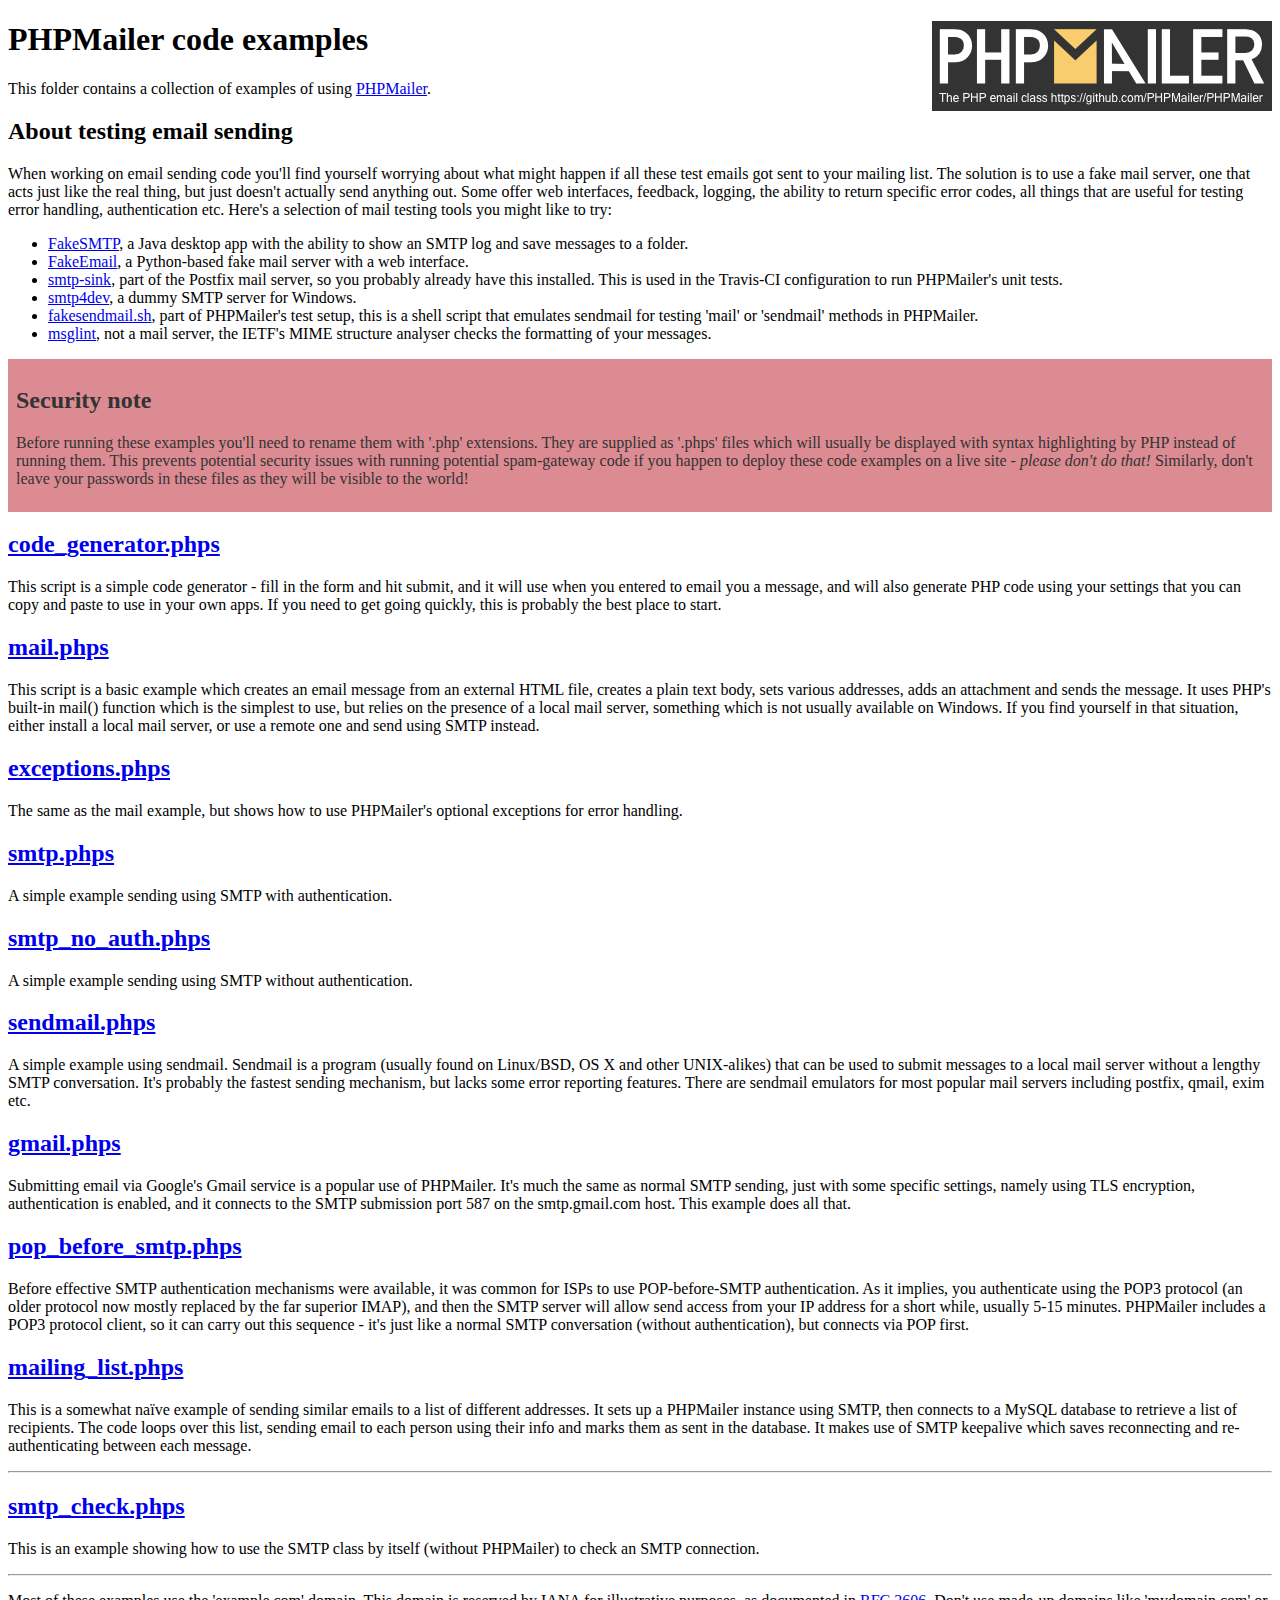
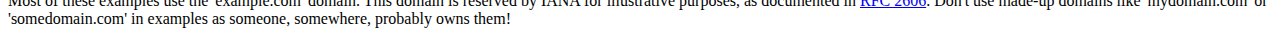
<file: mailer/PHPMailer-5.2-stable/examples/index.html>
<!DOCTYPE html>
<html>
<head>
	<meta charset="UTF-8">
	<title>PHPMailer Examples</title>
</head>
<body>
<h1>PHPMailer code examples<a href="https://github.com/PHPMailer/PHPMailer"><img src="images/phpmailer.png" style="float:right; border:0;" alt="PHPMailer logo"></a></h1>
<p>This folder contains a collection of examples of using <a href="https://github.com/PHPMailer/PHPMailer">PHPMailer</a>.</p>
<h2>About testing email sending</h2>
<p>When working on email sending code you'll find yourself worrying about what might happen if all these test emails got sent to your mailing list. The solution is to use a fake mail server, one that acts just like the real thing, but just doesn't actually send anything out. Some offer web interfaces, feedback, logging, the ability to return specific error codes, all things that are useful for testing error handling, authentication etc. Here's a selection of mail testing tools you might like to try:</p>
<ul>
  <li><a href="https://github.com/Nilhcem/FakeSMTP">FakeSMTP</a>, a Java desktop app with the ability to show an SMTP log and save messages to a folder. </li>
  <li><a href="https://github.com/isotoma/FakeEmail">FakeEmail</a>, a Python-based fake mail server with a web interface.</li>
  <li><a href="http://www.postfix.org/smtp-sink.1.html">smtp-sink</a>, part of the Postfix mail server, so you probably already have this installed. This is used in the Travis-CI configuration to run PHPMailer's unit tests.</li>
  <li><a href="http://smtp4dev.codeplex.com">smtp4dev</a>, a dummy SMTP server for Windows.</li>
  <li><a href="https://github.com/PHPMailer/PHPMailer/blob/master/test/fakesendmail.sh">fakesendmail.sh</a>, part of PHPMailer's test setup, this is a shell script that emulates sendmail for testing 'mail' or 'sendmail' methods in PHPMailer.</li>
  <li><a href="http://tools.ietf.org/tools/msglint/">msglint</a>, not a mail server, the IETF's MIME structure analyser checks the formatting of your messages.</li>
</ul>
<div style="padding: 8px; color: #333333; background-color: #dc8b92">
<h2>Security note</h2>
<p>Before running these examples you'll need to rename them with '.php' extensions. They are supplied as '.phps' files which will usually be displayed with syntax highlighting by PHP instead of running them. This prevents potential security issues with running potential spam-gateway code if you happen to deploy these code examples on a live site - <em>please don't do that!</em> Similarly, don't leave your passwords in these files as they will be visible to the world!</p>
</div>
<h2><a href="code_generator.phps">code_generator.phps</a></h2>
<p>This script is a simple code generator - fill in the form and hit submit, and it will use when you entered to email you a message, and will also generate PHP code using your settings that you can copy and paste to use in your own apps. If you need to get going quickly, this is probably the best place to start.</p>
<h2><a href="mail.phps">mail.phps</a></h2>
<p>This script is a basic example which creates an email message from an external HTML file, creates a plain text body, sets various addresses, adds an attachment and sends the message. It uses PHP's built-in mail() function which is the simplest to use, but relies on the presence of a local mail server, something which is not usually available on Windows. If you find yourself in that situation, either install a local mail server, or use a remote one and send using SMTP instead.</p>
<h2><a href="exceptions.phps">exceptions.phps</a></h2>
<p>The same as the mail example, but shows how to use PHPMailer's optional exceptions for error handling.</p>
<h2><a href="smtp.phps">smtp.phps</a></h2>
<p>A simple example sending using SMTP with authentication.</p>
<h2><a href="smtp_no_auth.phps">smtp_no_auth.phps</a></h2>
<p>A simple example sending using SMTP without authentication.</p>
<h2><a href="sendmail.phps">sendmail.phps</a></h2>
<p>A simple example using sendmail. Sendmail is a program (usually found on Linux/BSD, OS X and other UNIX-alikes) that can be used to submit messages to a local mail server without a lengthy SMTP conversation. It's probably the fastest sending mechanism, but lacks some error reporting features. There are sendmail emulators for most popular mail servers including postfix, qmail, exim etc.</p>
<h2><a href="gmail.phps">gmail.phps</a></h2>
<p>Submitting email via Google's Gmail service is a popular use of PHPMailer. It's much the same as normal SMTP sending, just with some specific settings, namely using TLS encryption, authentication is enabled, and it connects to the SMTP submission port 587 on the smtp.gmail.com host. This example does all that.</p>
<h2><a href="pop_before_smtp.phps">pop_before_smtp.phps</a></h2>
<p>Before effective SMTP authentication mechanisms were available, it was common for ISPs to use POP-before-SMTP authentication. As it implies, you authenticate using the POP3 protocol (an older protocol now mostly replaced by the far superior IMAP), and then the SMTP server will allow send access from your IP address for a short while, usually 5-15 minutes. PHPMailer includes a POP3 protocol client, so it can carry out this sequence - it's just like a normal SMTP conversation (without authentication), but connects via POP first.</p>
<h2><a href="mailing_list.phps">mailing_list.phps</a></h2>
<p>This is a somewhat naïve example of sending similar emails to a list of different addresses. It sets up a PHPMailer instance using SMTP, then connects to a MySQL database to retrieve a list of recipients. The code loops over this list, sending email to each person using their info and marks them as sent in the database. It makes use of SMTP keepalive which saves reconnecting and re-authenticating between each message.</p>
<hr>
<h2><a href="smtp_check.phps">smtp_check.phps</a></h2>
<p>This is an example showing how to use the SMTP class by itself (without PHPMailer) to check an SMTP connection.</p>
<hr>
<p>Most of these examples use the 'example.com' domain. This domain is reserved by IANA for illustrative purposes, as documented in <a href="http://tools.ietf.org/html/rfc2606">RFC 2606</a>. Don't use made-up domains like 'mydomain.com' or 'somedomain.com' in examples as someone, somewhere, probably owns them!</p>
</body>
</html>
</file>
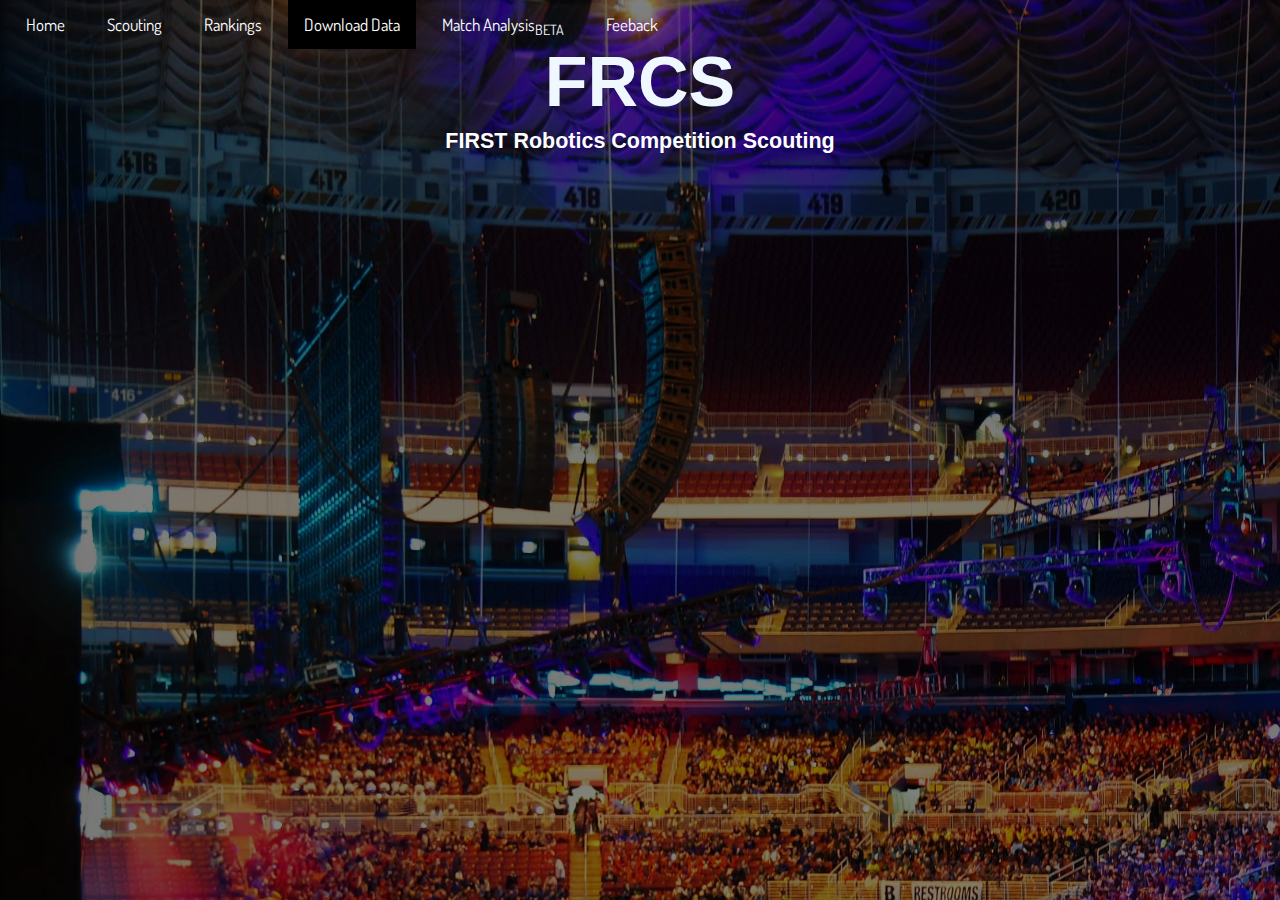
<file: data.html>
<!DOCTYPE html>
<html lang="en">
<head>
    <meta charset="UTF-8">
    <meta name="viewport" content="width=device-width, initial-scale=1.0">
    <meta http-equiv="X-UA-Compatible" content="ie=edge">

    <title>FRCS: The New Way To Scout</title>
</head>
<body>

    <style>
        body {
          margin: 0;
        }
      
        .topnav {
          overflow: hidden;
          
        }
        
        .topnav a {
          margin-left: 10px;
          float: left;
          color: white;
          text-align: center;
          padding: 14px 16px;
          text-decoration: none;
          font-size: 17px;
        }
        
        .topnav a:hover {
          background-color: #ddd;
          color: black;
        }
        
        .topnav a.active {
          background-color: black;
          color: white;
        }
        </style>
        </head>
        <body>
        
        <div class="topnav">
          <a href="index.html">Home</a>
          <a href="scouting.html">Scouting</a>
          <a href="rankings.html">Rankings</a>
          <a class="active">Download Data</a>
          <a href="matchanalysis.html">Match Analysis<sub>BETA</sub></a>
          <a href="Feedback.html">Feeback</a>
        </div>
        
        <div style="padding-left:16px">

        </div>

    </script>

    <style>
        body{
            background-image: url("bg.jpg");
            background-size: 2600px;

        }

        #title{
            color: aliceblue;
            font-family: sans-serif;
            font-size: 70px;
            margin-top: -10px;
            position: relative;

        }

        #sub{
            color: white;
            position: relative;
            margin-top: -40px;
            font-size: 21.5px;
            font-family: sans-serif;
        }
    </style>

    <h1 id="title"><center>FRCS</center></h1>
    <h1 id="sub"><center>FIRST Robotics Competition Scouting</center></h1>
    <link href="https://fonts.googleapis.com/css?family=Dosis:700" rel="stylesheet">
  </br>

</a></center>
<style>
    body {
  
  height: 93vh;
  justify-content: center;
  align-items: center;
  color: #eee;
  font-family: "Dosis", sans-serif;
}




</style>

</body>
</html>
</file>
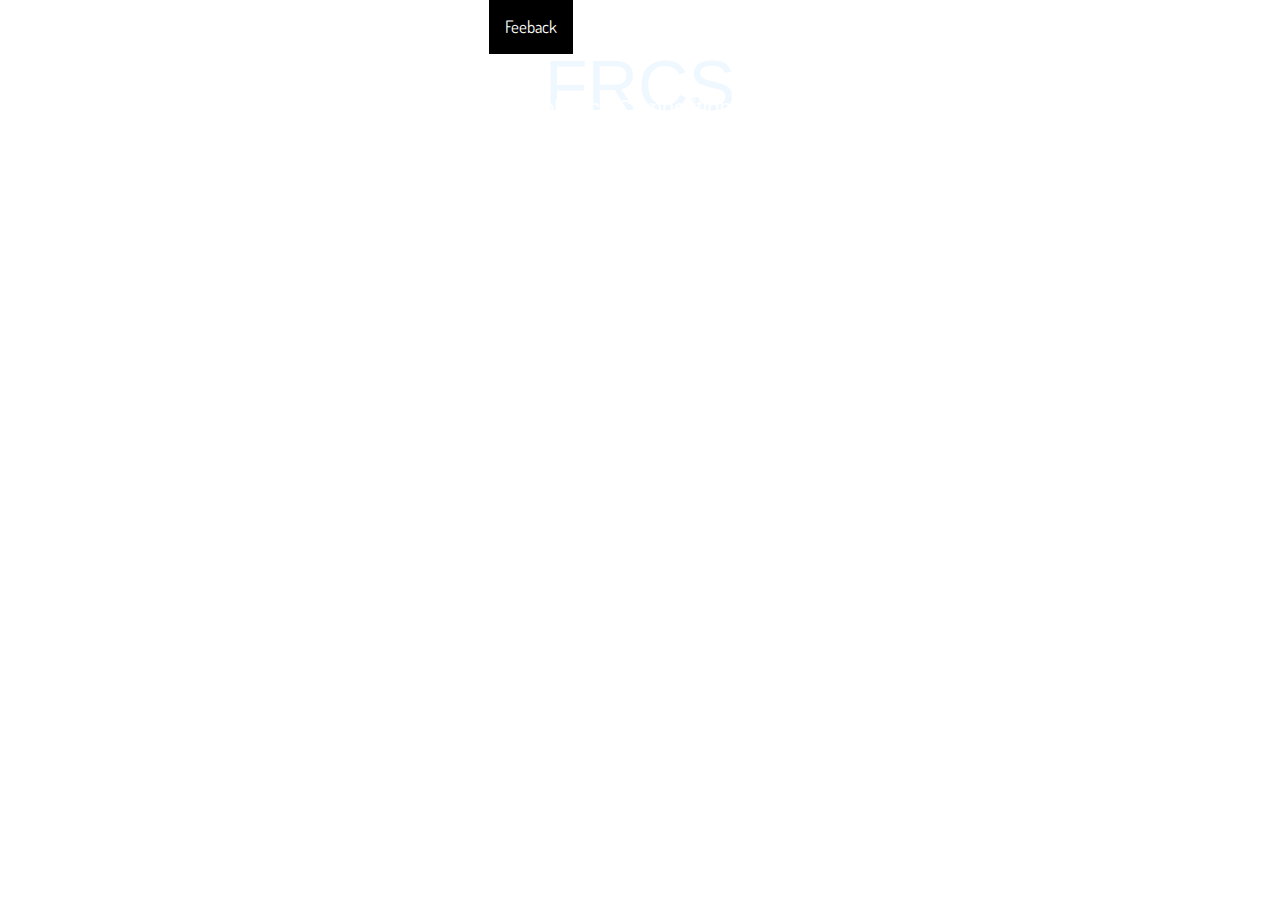
<file: Feedback.3.html>
<!DOCTYPE html>
<html lang="en">
<head>
    <meta charset="UTF-8">
    <meta name="viewport" content="width=device-width, initial-scale=1.0">
    <meta http-equiv="X-UA-Compatible" content="ie=edge">
    <link rel="stylesheet" href="https://cdn.materialdesignicons.com/3.3.92/css/materialdesignicons.min.css">
    <link rel="stylesheet" href="assets/css/bootstrap.min.css"> 
    <link rel="stylesheet" href="assets/css/galaxy-style.css">
    <link href="https://stackpath.bootstrapcdn.com/font-awesome/4.7.0/css/font-awesome.min.css" rel="stylesheet" integrity="sha384-wvfXpqpZZVQGK6TAh5PVlGOfQNHSoD2xbE+QkPxCAFlNEevoEH3Sl0sibVcOQVnN" crossorigin="anonymous">
    <title>FRCS</title>
</head>
<body>

    <style>
        body {
          margin: 0;
        }
      
        .topnav {
          overflow: hidden;
          
        }
        
        .topnav a {
          margin-left: 10px;
          float: left;
          color: white;
          text-align: center;
          padding: 14px 16px;
          text-decoration: none;
          font-size: 17px;
        }
        
        .topnav a:hover {
          background-color: #ddd;
          color: black;
        }
        
        .topnav a.active {
          background-color: black;
          color: white;
        }
        </style>
        </head>
        <body>
        
        <div class="topnav">
          <a href="index.html">Home</a>
          <a href="rankings.html">Rankings</a>
          <a href="data.html">Download Data</a>
          <a href="matchanalysis.html">Match Analysis<sub>BETA</sub></a>
          <a class="active href="#about">Feeback</a>
        </div>
        
        <div style="padding-left:16px">

        </div>

    </script>

    <style>
        body{
            background-image: url("bg.jpg");
            background-size: 2600px;

        }

        #title{
            color: aliceblue;
            font-family: sans-serif;
            font-size: 70px;
            margin-top: -10px;
            position: relative;

        }

        #sub{
            color: white;
            position: relative;
            margin-top: -40px;
            font-size: 21.5px;
            font-family: sans-serif;
        }
    </style>

    <h1 id="title"><center>FRCS</center></h1>
    <h1 id="sub"><center>FIRST Robotics Competition Scouting</center></h1>
    <link href="https://fonts.googleapis.com/css?family=Dosis:700" rel="stylesheet">
  </br>

</a></center>
<style>
    body {
  
  height: 93vh;
  justify-content: center;
  align-items: center;
  color: #eee;
  font-family: "Dosis", sans-serif;
}




</style>

</body>
</html>
</file>
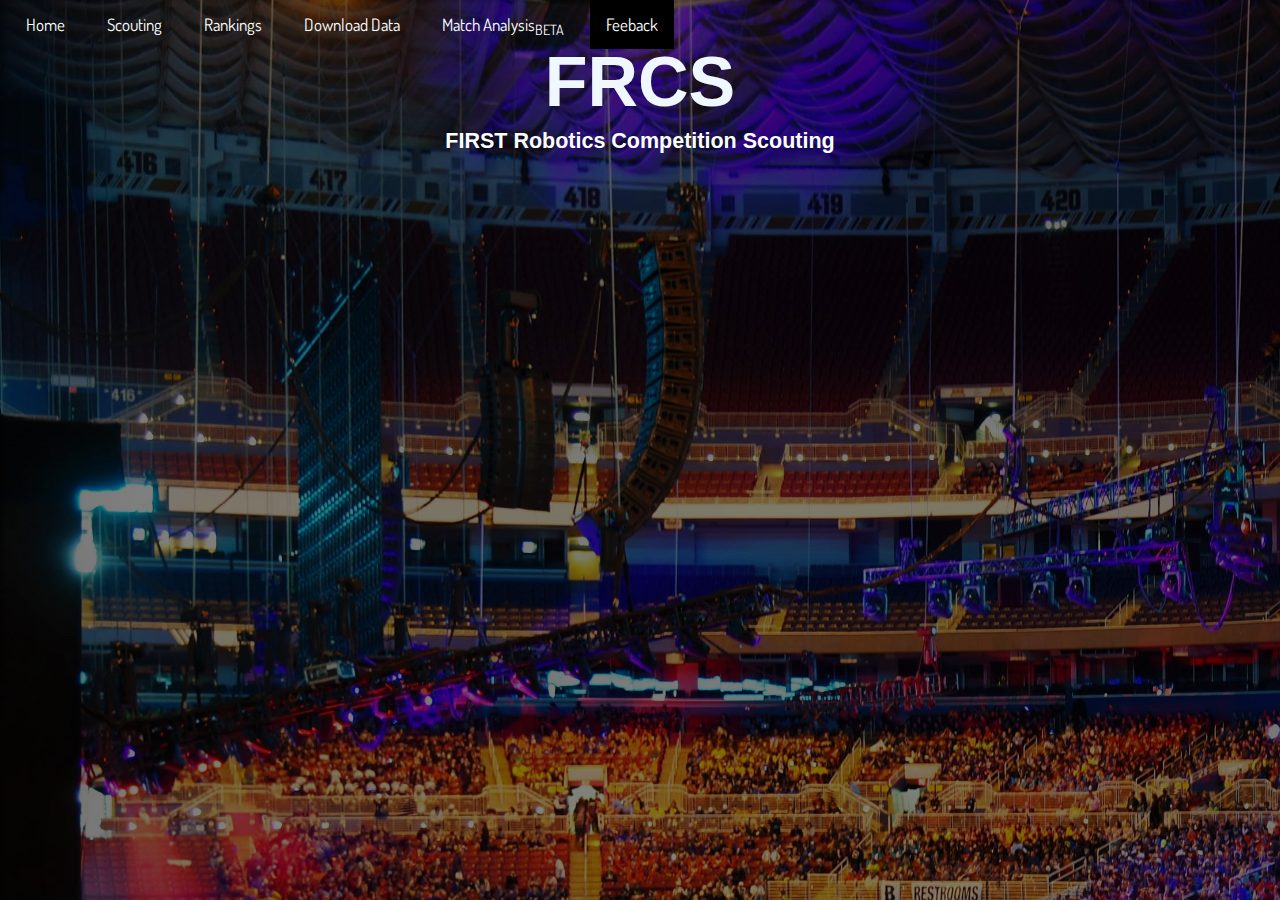
<file: Feedback.html>
<!DOCTYPE html>
<html lang="en">
<head>
    <meta charset="UTF-8">
    <meta name="viewport" content="width=device-width, initial-scale=1.0">
    <meta http-equiv="X-UA-Compatible" content="ie=edge">

    <title>FRCS: The New Way To Scout</title>
</head>
<body>

    <style>
        body {
          margin: 0;
        }
      
        .topnav {
          overflow: hidden;
          
        }
        
        .topnav a {
          margin-left: 10px;
          float: left;
          color: white;
          text-align: center;
          padding: 14px 16px;
          text-decoration: none;
          font-size: 17px;
        }
        
        .topnav a:hover {
          background-color: #ddd;
          color: black;
        }
        
        .topnav a.active {
          background-color: black;
          color: white;
        }
        </style>
        </head>
        <body>
        
        <div class="topnav">
          <a href="index.html">Home</a>
          <a href="scouting.html">Scouting</a>
          <a href="signin.php">Rankings</a>
          <a href="data.html">Download Data</a>
          <a href="matchanalysis.html">Match Analysis<sub>BETA</sub></a>
          <a class="active href="#about">Feeback</a>
        </div>
        
        <div style="padding-left:16px">

        </div>

    </script>

    <style>
        body{
            background-image: url("bg.jpg");
            background-size: 2600px;

        }

        #title{
            color: aliceblue;
            font-family: sans-serif;
            font-size: 70px;
            margin-top: -10px;
            position: relative;

        }

        #sub{
            color: white;
            position: relative;
            margin-top: -40px;
            font-size: 21.5px;
            font-family: sans-serif;
        }
    </style>

    <h1 id="title"><center>FRCS</center></h1>
    <h1 id="sub"><center>FIRST Robotics Competition Scouting</center></h1>
    <link href="https://fonts.googleapis.com/css?family=Dosis:700" rel="stylesheet">
  </br>

</a></center>
<style>
    body {
  
  height: 93vh;
  justify-content: center;
  align-items: center;
  color: #eee;
  font-family: "Dosis", sans-serif;
}




</style>

</body>
</html>
</file>
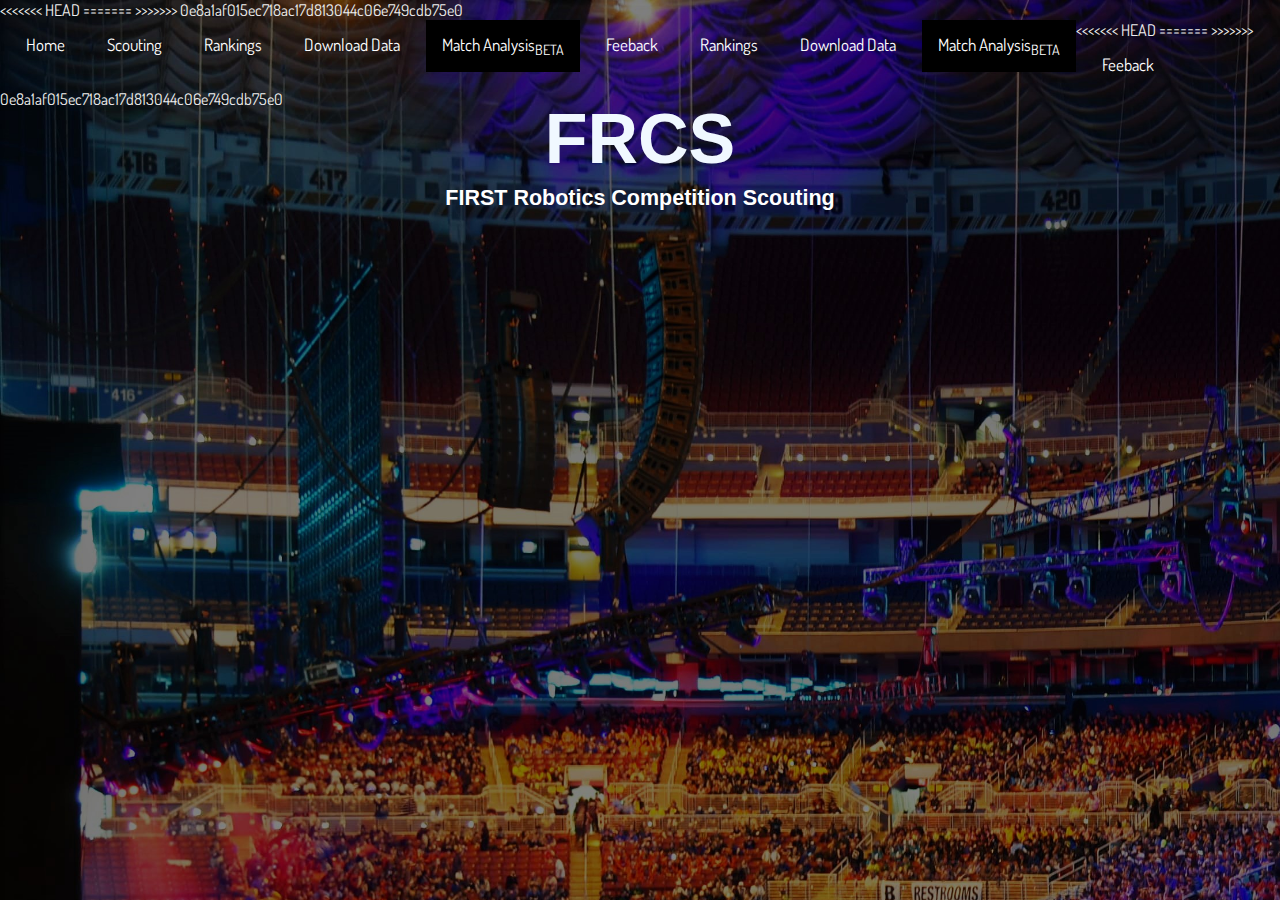
<file: matchanalysis.html>
<!DOCTYPE html>
<html lang="en">
<head>
    <meta charset="UTF-8">
    <meta name="viewport" content="width=device-width, initial-scale=1.0">
    <meta http-equiv="X-UA-Compatible" content="ie=edge">
<<<<<<< HEAD
    <link rel="stylesheet" href="https://cdn.materialdesignicons.com/3.3.92/css/materialdesignicons.min.css">
    <!--<link rel="stylesheet" href="assets/css/bootstrap.min.css"> 
    <link rel="stylesheet" href="assets/css/galaxy-style.css">
    <link href="https://stackpath.bootstrapcdn.com/font-awesome/4.7.0/css/font-awesome.min.css" rel="stylesheet" integrity="sha384-wvfXpqpZZVQGK6TAh5PVlGOfQNHSoD2xbE+QkPxCAFlNEevoEH3Sl0sibVcOQVnN" crossorigin="anonymous">-->
    <title>FRCS</title>
=======
    <title>FRCS: The New Way To Scout</title>
>>>>>>> 0e8a1af015ec718ac17d813044c06e749cdb75e0
</head>
<body>

    <style>
        body {
          margin: 0;
        }
      
        .topnav {
          overflow: hidden;
          
        }
        
        .topnav a {
          margin-left: 10px;
          float: left;
          color: white;
          text-align: center;
          padding: 14px 16px;
          text-decoration: none;
          font-size: 17px;
        }
        
        .topnav a:hover {
          background-color: #ddd;
          color: black;
        }
        
        .topnav a.active {
          background-color: black;
          color: white;
        }
        </style>
        </head>
        <body>
        
        <div class="topnav">
          <a href="index.html">Home</a>
          <a href="scouting.html">Scouting</a>
<<<<<<< HEAD
          <a href="rankings.html">Rankings</a>
          <a href="data.html">Download Data</a>
          <a class="active">Match Analysis<sub>BETA</sub></a>
          <a href="Feedback.3.html">Feeback</a>
=======
          <a href="signin.php">Rankings</a>
          <a href="data.html">Download Data</a>
          <a class="active">Match Analysis<sub>BETA</sub></a>
          <a href="Feedback.html">Feeback</a>
>>>>>>> 0e8a1af015ec718ac17d813044c06e749cdb75e0
        </div>
        
        <div style="padding-left:16px">

        </div>

    </script>

    <style>
        body{
            background-image: url("bg.jpg");
            background-size: 2600px;

        }

        #title{
            color: aliceblue;
            font-family: sans-serif;
            font-size: 70px;
            margin-top: -10px;
            position: relative;

        }

        #sub{
            color: white;
            position: relative;
            margin-top: -40px;
            font-size: 21.5px;
            font-family: sans-serif;
        }
    </style>

    <h1 id="title"><center>FRCS</center></h1>
    <h1 id="sub"><center>FIRST Robotics Competition Scouting</center></h1>
    <link href="https://fonts.googleapis.com/css?family=Dosis:700" rel="stylesheet">
  </br>

</a></center>
<style>
    body {
  
  height: 93vh;
  justify-content: center;
  align-items: center;
  color: #eee;
  font-family: "Dosis", sans-serif;
}




</style>

</body>
</html>
</file>
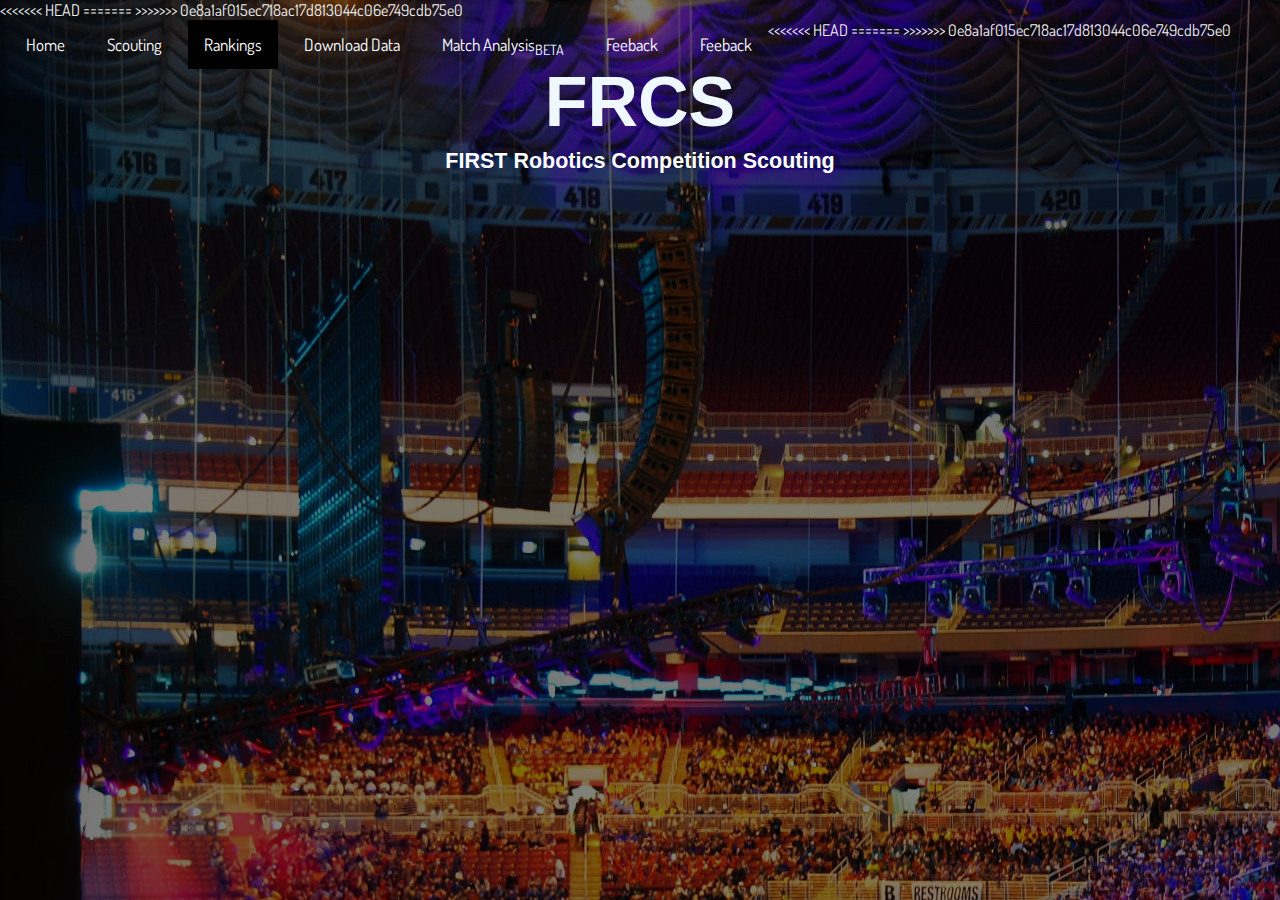
<file: rankings.html>
<!DOCTYPE html>
<html lang="en">
<head>
    <meta charset="UTF-8">
    <meta name="viewport" content="width=device-width, initial-scale=1.0">
    <meta http-equiv="X-UA-Compatible" content="ie=edge">
<<<<<<< HEAD
    <link rel="stylesheet" href="https://cdn.materialdesignicons.com/3.3.92/css/materialdesignicons.min.css">
    <!--<link rel="stylesheet" href="assets/css/bootstrap.min.css"> 
    <link rel="stylesheet" href="assets/css/galaxy-style.css">
    <link href="https://stackpath.bootstrapcdn.com/font-awesome/4.7.0/css/font-awesome.min.css" rel="stylesheet" integrity="sha384-wvfXpqpZZVQGK6TAh5PVlGOfQNHSoD2xbE+QkPxCAFlNEevoEH3Sl0sibVcOQVnN" crossorigin="anonymous">-->
    <title>FRCS</title>
=======
    <title>FRCS: The New Way To Scout</title>
>>>>>>> 0e8a1af015ec718ac17d813044c06e749cdb75e0
</head>
<body>

    <style>
        body {
          margin: 0;
        }
      
        .topnav {
          overflow: hidden;
          
        }
        
        .topnav a {
          margin-left: 10px;
          float: left;
          color: white;
          text-align: center;
          padding: 14px 16px;
          text-decoration: none;
          font-size: 17px;
        }
        
        .topnav a:hover {
          background-color: #ddd;
          color: black;
        }
        
        .topnav a.active {
          background-color: black;
          color: white;
        }
        </style>
        </head>
        <body>
        
        <div class="topnav">
          <a href="index.html">Home</a>
          <a href="scouting.html">Scouting</a>
          <a class="active">Rankings</a>
          <a href="data.html">Download Data</a>
          <a href="matchanalysis.html">Match Analysis<sub>BETA</sub></a>
<<<<<<< HEAD
          <a href="Feedback.3.html">Feeback</a>
=======
          <a href="Feedback.html">Feeback</a>
>>>>>>> 0e8a1af015ec718ac17d813044c06e749cdb75e0
        </div>
        
        <div style="padding-left:16px">

        </div>

    </script>

    <style>
        body{
            background-image: url("bg.jpg");
            background-size: 2600px;

        }

        #title{
            color: aliceblue;
            font-family: sans-serif;
            font-size: 70px;
            margin-top: -10px;
            position: relative;

        }

        #sub{
            color: white;
            position: relative;
            margin-top: -40px;
            font-size: 21.5px;
            font-family: sans-serif;
        }
    </style>

    <h1 id="title"><center>FRCS</center></h1>
    <h1 id="sub"><center>FIRST Robotics Competition Scouting</center></h1>
    <link href="https://fonts.googleapis.com/css?family=Dosis:700" rel="stylesheet">
  </br>

</a></center>
<style>
    body {
  
  height: 93vh;
  justify-content: center;
  align-items: center;
  color: #eee;
  font-family: "Dosis", sans-serif;
}




</style>

</body>
</html>
</file>
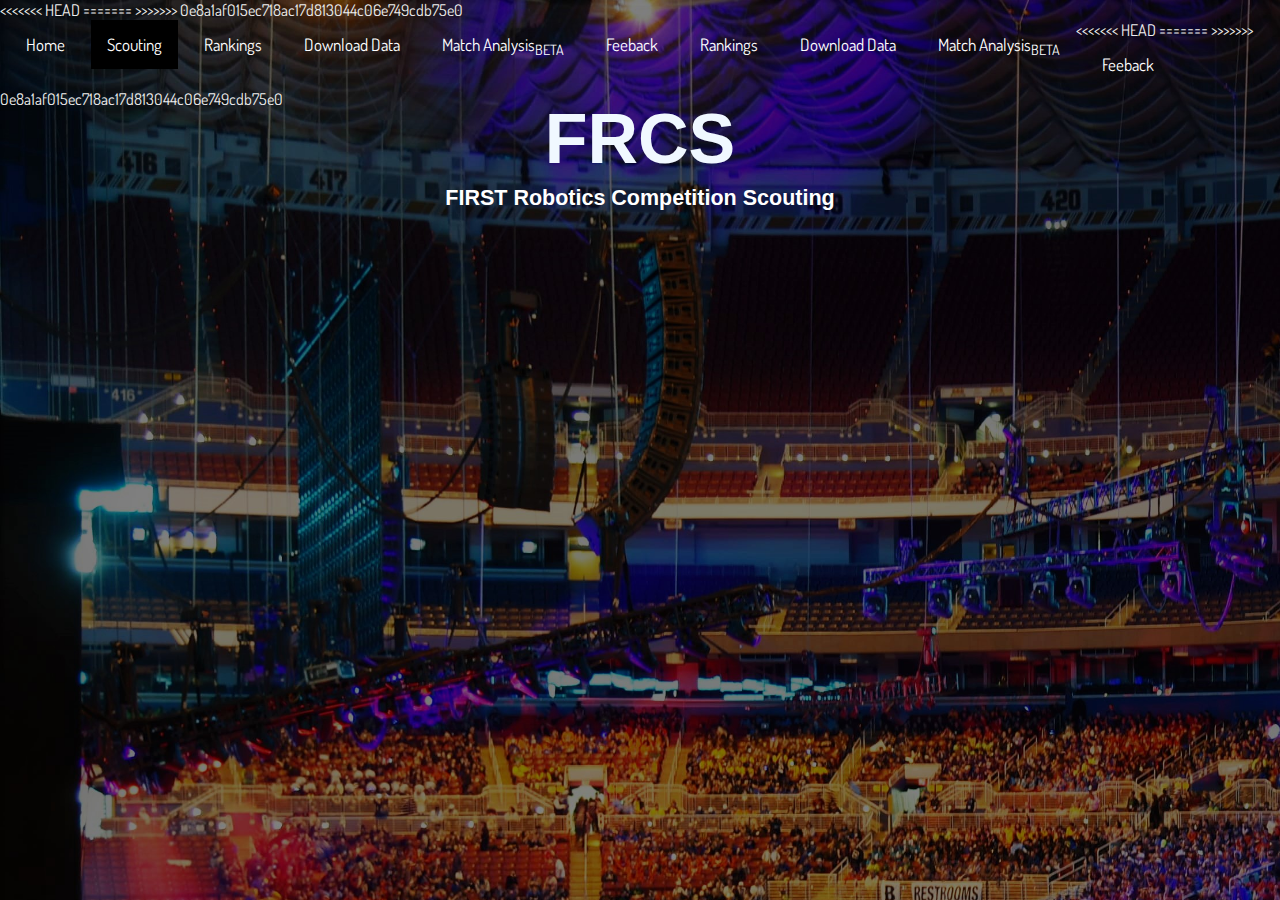
<file: scouting.html>
<!DOCTYPE html>
<html lang="en">

<head>
    <meta charset="UTF-8">
    <meta name="viewport" content="width=device-width, initial-scale=1.0">
    <meta http-equiv="X-UA-Compatible" content="ie=edge">
<<<<<<< HEAD
    <link rel="stylesheet" href="https://cdn.materialdesignicons.com/3.3.92/css/materialdesignicons.min.css">
    <!--<link rel="stylesheet" href="assets/css/bootstrap.min.css">
    <link rel="stylesheet" href="assets/css/galaxy-style.css">
    <link href="https://stackpath.bootstrapcdn.com/font-awesome/4.7.0/css/font-awesome.min.css" rel="stylesheet"
        integrity="sha384-wvfXpqpZZVQGK6TAh5PVlGOfQNHSoD2xbE+QkPxCAFlNEevoEH3Sl0sibVcOQVnN" crossorigin="anonymous">-->
    <title>FRCS</title>
=======
    <title>FRCS: The New Way To Scout</title>
>>>>>>> 0e8a1af015ec718ac17d813044c06e749cdb75e0
</head>

<body>

    <style>
        body {
            margin: 0;
        }

        .topnav {
            overflow: hidden;

        }

        .topnav a {
            margin-left: 10px;
            float: left;
            color: white;
            text-align: center;
            padding: 14px 16px;
            text-decoration: none;
            font-size: 17px;
        }

        .topnav a:hover {
            background-color: #ddd;
            color: black;
        }

        .topnav a.active {
            background-color: black;
            color: white;
        }
    </style>
    </head>

    <body>

        <div class="topnav">
            <a href="index.html">Home</a>
            <a class="active">Scouting</a>
<<<<<<< HEAD
            <a href="rankings.html">Rankings</a>
            <a href="data.html">Download Data</a>
            <a href="matchanalysis.html">Match Analysis<sub>BETA</sub></a>
            <a href="Feedback.3.html">Feeback</a>
=======
            <a href="signin.php">Rankings</a>
            <a href="data.html">Download Data</a>
            <a href="matchanalysis.html">Match Analysis<sub>BETA</sub></a>
            <a href="Feedback.html">Feeback</a>
>>>>>>> 0e8a1af015ec718ac17d813044c06e749cdb75e0
        </div>

        <div style="padding-left:16px">

        </div>

        </script>

        <style>
            body {
                background-image: url("bg.jpg");
                background-size: 2600px;

            }

            #title {
                color: aliceblue;
                font-family: sans-serif;
                font-size: 70px;
                margin-top: -10px;
                position: relative;

            }

            #sub {
                color: white;
                position: relative;
                margin-top: -40px;
                font-size: 21.5px;
                font-family: sans-serif;
            }
        </style>

        <h1 id="title">
            <center>FRCS</center>
        </h1>
        <h1 id="sub">
            <center>FIRST Robotics Competition Scouting</center>
        </h1>
        <link href="https://fonts.googleapis.com/css?family=Dosis:700" rel="stylesheet">
        </br>

        </a></center>
        <style>
            body {

                height: 93vh;
                justify-content: center;
                align-items: center;
                color: #eee;
                font-family: "Dosis", sans-serif;
            }
        </style>

    </body>

</html>
</file>
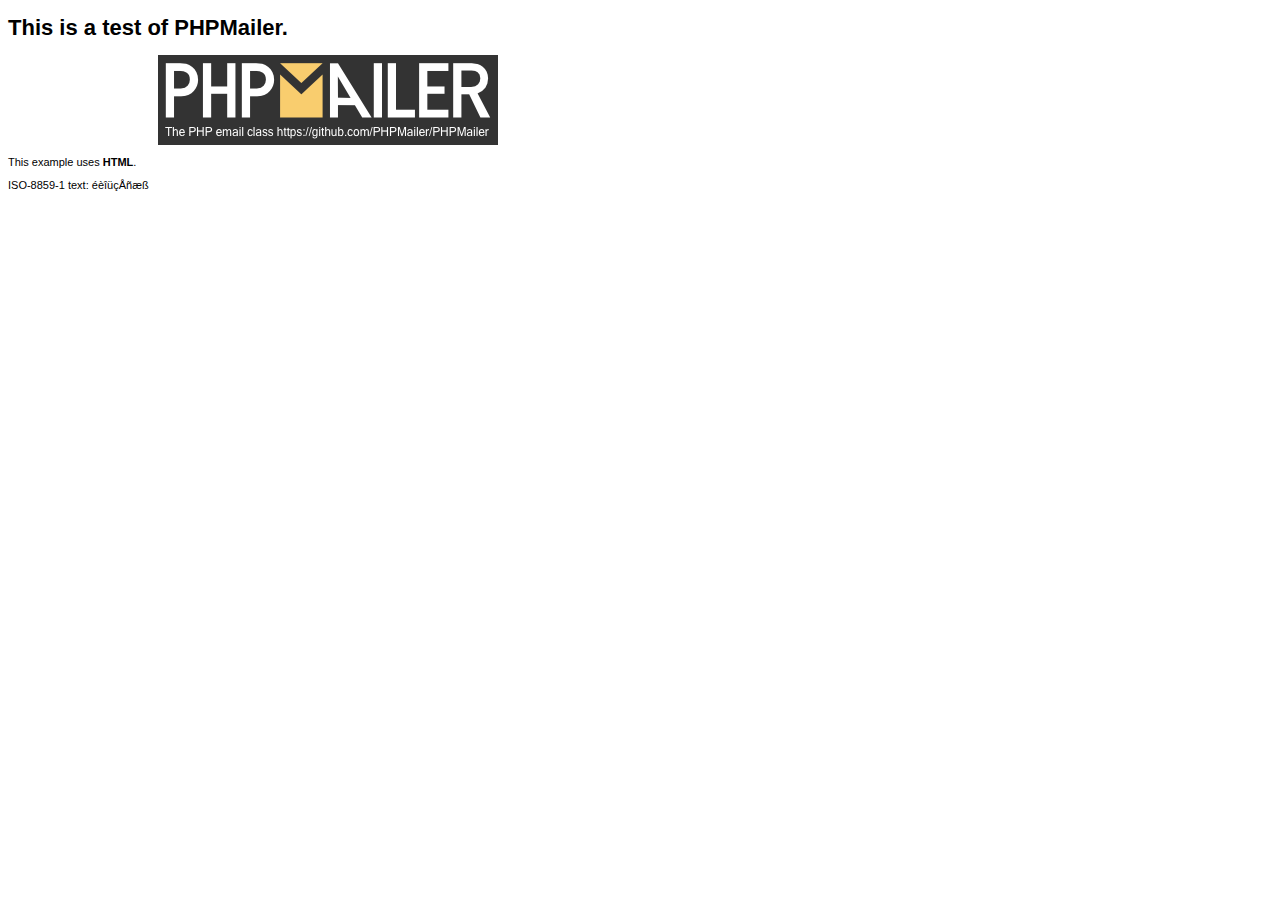
<file: mailer/PHPMailer-5.2-stable/examples/contents.html>
<!DOCTYPE HTML PUBLIC "-//W3C//DTD HTML 4.01 Transitional//EN" "http://www.w3.org/TR/html4/loose.dtd">
<html>
<head>
  <meta http-equiv="Content-Type" content="text/html; charset=iso-8859-1">
  <title>PHPMailer Test</title>
</head>
<body>
<div style="width: 640px; font-family: Arial, Helvetica, sans-serif; font-size: 11px;">
  <h1>This is a test of PHPMailer.</h1>
  <div align="center">
    <a href="https://github.com/PHPMailer/PHPMailer/"><img src="images/phpmailer.png" height="90" width="340" alt="PHPMailer rocks"></a>
  </div>
  <p>This example uses <strong>HTML</strong>.</p>
  <p>ISO-8859-1 text: ���������</p>
</div>
</body>
</html>
</file>
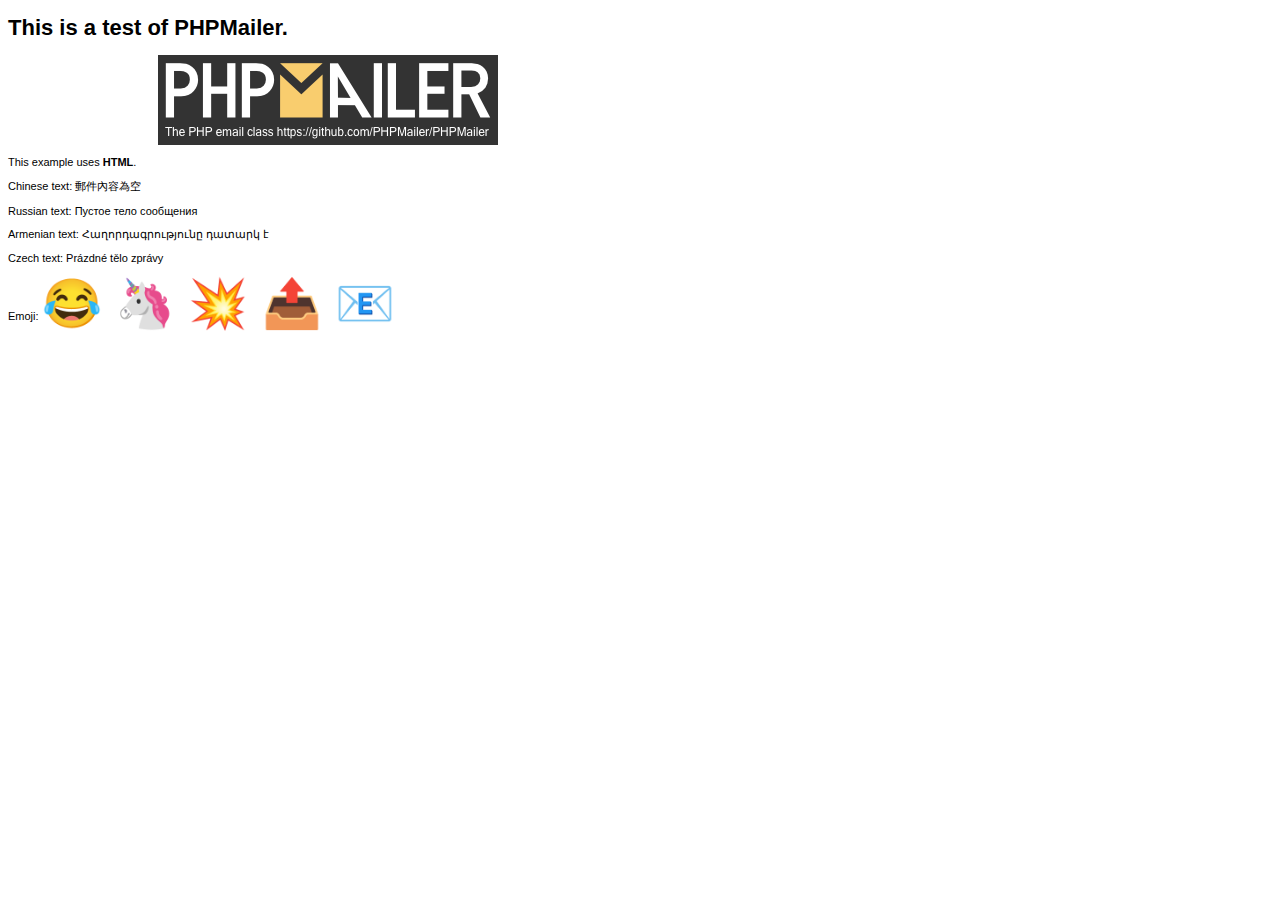
<file: mailer/PHPMailer-5.2-stable/examples/contentsutf8.html>
<!DOCTYPE HTML PUBLIC "-//W3C//DTD HTML 4.01 Transitional//EN" "http://www.w3.org/TR/html4/loose.dtd">
<html>
<head>
  <meta http-equiv="Content-Type" content="text/html; charset=utf-8">
  <title>PHPMailer Test</title>
</head>
<body>
<div style="width: 640px; font-family: Arial, Helvetica, sans-serif; font-size: 11px;">
  <h1>This is a test of PHPMailer.</h1>
  <div align="center">
    <a href="https://github.com/PHPMailer/PHPMailer/"><img src="images/phpmailer.png" height="90" width="340" alt="PHPMailer rocks"></a>
  </div>
  <p>This example uses <strong>HTML</strong>.</p>
  <p>Chinese text: 郵件內容為空</p>
  <p>Russian text: Пустое тело сообщения</p>
  <p>Armenian text: Հաղորդագրությունը դատարկ է</p>
  <p>Czech text: Prázdné tělo zprávy</p>
  <p>Emoji: <span style="font-size: 48px">😂 🦄 💥 📤 📧</span></p>
</div>
</body>
</html>
</file>
<file: assets/css/galaxy-style.css>
/*------------------------------------------------------------------
 * Theme Name: galaxy
 * Theme URI: https://codecanyon.net/user/amir_ardakani
 * Author: Amir Ardakani
 * Author URI: https://www.asardakani.info/
 * Description: A Bootstrap Responsive HTML5 Template
 * Version: 1.0
 * Licensed under MIT (https://github.com/twbs/bootstrap/blob/master/LICENSE)
 * Bootstrap v4.2.1 (http://getbootstrap.com)
 * Copyright 2018 Amir Ardakani.
 -------------------------------------------------------------------*/
/*------------------------------------------------------------------
[Table of contents]

1. General Styles.
2. Preview Styles.
3. Responsive Styles.
-------------------------------------------------------------------*/

/* -----------------------------------
    1 - General Styles
------------------------------------*/

body, html {
    height: 100vh;
    padding: 0;
    margin: 0;
    font-family: 'Source Sans Pro', sans-serif;
    background: #FFFFFF !important;
    text-rendering: optimizeLegibility;
    overflow-x: hidden;
}
a{
    text-decoration: none !important;
    color: #5dacfa;
    transition: .2s;
}
a:hover{
    color: #177ee5;
}
.btn-primary{color:#fff;background-color:#006ff3;border-color:#006ff3}
textarea:focus,
input[type="text"]:focus,
input[type="password"]:focus,
input[type="datetime"]:focus,
input[type="datetime-local"]:focus,
input[type="date"]:focus,
input[type="month"]:focus,
input[type="time"]:focus,
input[type="week"]:focus,
input[type="number"]:focus,
input[type="email"]:focus,
input[type="url"]:focus,
input[type="search"]:focus,
input[type="tel"]:focus,
input[type="color"]:focus,
.uneditable-input:focus {
    border-color: #177ee5;
    box-shadow: 0 0px 0px rgba(0, 0, 0, 0);
    outline: 0 none;
}
.btn-primary.focus, .btn-primary:focus {
    box-shadow: 0 0 0 0 rgba(0,123,255,0) !important;
}
.btn:not(:last-child) {
    margin-right: 1rem;
}
.btn-c{
    padding: .6rem .75rem;
}
.btn-social {
    display: -ms-flexbox;
    display: flex;
    -ms-flex-align: center;
    align-items: center;
    justify-content: center;
}
.btn-social button {
    display: -ms-flexbox;
    display: flex;
    -ms-flex-align: center;
    align-items: center;
    justify-content: center;
    border-radius: 100%;
    width: 60px;
    height: 60px;
    padding: 1rem;
    line-height: 30px;
    box-shadow: 0 0 20px rgba(0,0,0,.04);
}
.btn-social i{
    color: #FFFFFF;
    font-size: 30px;
}
.auth-wrapper{
    margin: 0;
    display: table;
    width: 100%;
    height: 100vh;
    overflow: hidden;
    background-color: #fff !important;
}
.auth-right, .auth-left {
    position: relative;
    display: -webkit-box;
    display: -ms-flexbox;
    display: flex;
    -webkit-box-orient: vertical;
    -webkit-box-direction: normal;
    -ms-flex-direction: column;
    flex-direction: column;
    -webkit-box-align: center;
    -ms-flex-align: center;
    align-items: center;
    -webkit-box-pack: center;
    -ms-flex-pack: center;
    justify-content: center;
    height: 100vh;
}
.auth-form{
    width: 480px;
    padding: 0px 40px;
}
.auth-right .heading {
    color: #FFFFFF;
}
.auth-right .heading h3{
    font-size: 48px;
    font-weight: 700;
    -webkit-transition: color .3s ease;
    transition: color .3s ease;
    letter-spacing: 5px;
    letter-spacing: .2777777777777778rem;
    font-style: normal;
    position: relative;
    text-transform: uppercase;
    text-shadow: 0 0 15px #FFFFFF;
}
.logo {
    margin: 80px 0 20px 0;
}
.auth-text-top small{
    font-size: .9rem;
    font-weight: 600;
    color: #7e90a4;
}
.auth-text-bottom{
    text-align: center !important;
    margin: 30px 0 0 0;
}
.auth-text-bottom p{
    color: #354052;
}
.auth-text-bottom p a{
    color: #177ee5;
    font-weight: 600;
}
.form-control {
    position: relative;
    display: block;
    width: 100%;
    padding: .7rem .75rem;
    height: auto !important;
    font-size: .84rem;
    color: #636c7b !important;
    border: 1px solid #c5ccd4;
    border-radius: .2rem;
    transition: border-color .15s ease-in-out,box-shadow .15s ease-in-out;
}
.form-group .passtoggle{
    position: absolute;
    top: 5px;
    right: 10px;
    left: auto;
    font-size: 1.5rem;
    cursor: pointer;
    z-index: 9999;
}
.form-group .input-icon .form-control {
    padding-left: 2rem;
}
.form-group .input-icon{
    position: relative;
}
.input-icon i{
    position: absolute;
    top: 5px;
    left: 5px;
    font-size: 1.5rem;
    color: #c5ccd4;
    z-index: 9999;
}
label{
    color: #354052;
    font-weight: 600;
    font-size: .9rem;
}
.divider {
    color: #514f4f;
    font-weight: bold;
    width: 100%;
    margin: 20px auto;
    overflow: hidden;
    text-align: center;
    line-height: 1.2em;
}
  
.divider:before,
.divider:after {
    content: "";
    vertical-align: top;
    display: inline-block;
    width: 50%;
    height: 0.65em;
    border-bottom: 1px solid #ccc;
    margin: 0 2% 0 -55%;
}
  
.divider:after {
    margin: 0 -55% 0 2%;
}
.rounded-polygon{
    width: 100px;
    height: 100px;
    mix-blend-mode: multiply;
    border-radius: 50% 50% 50% 70%/50% 50% 60% 70%;
    overflow: hidden;
    margin: 0 auto;
}
.rounded-polygon img{
    width: 100%;
    height: 100%;
    border-radius: 50% 50% 50% 70%/50% 50% 60% 70% !important;
}
.input-otp {
    width: 13% !important;
    height: 13% !important;
    padding: 1rem;
    margin: 0 auto;
    text-align: center;
    font-size: 1.2rem;
}
input[type="checkbox"].filter{
    position: absolute;
    opacity: 0 !important;
}
input[type="checkbox"].filter + label   {
    cursor: pointer;
    font-size: .8rem;
}
.filter + label:before {
    content: '';
    margin-top: -2px;
    margin-left: -20px;
    margin-right: 5px;
    display: inline-block;
    vertical-align: text-top;
    width: 20px;
    height: 20px;
    border-radius: 2px;
    background: #E3EDF9;
    transition: .2s all ease-in-out;
}
.filter:checked + label:before {
    background: #36d04c;
}
.filter:checked + label:after {
    font-family: "Material Design Icons";
    color: #FFFFFF;
    position: absolute;
    top: -2px;
    left: 3px;
    font-size: 14px;
    content: "\F12C";
}
.bg-gradient{
    background: linear-gradient(-45deg, #EE7752, #E73C7E, #23A6D5, #23D5AB);
    background-size: 400% 400%;
    -webkit-animation: Gradient 15s ease infinite;
    -moz-animation: Gradient 15s ease infinite;
    animation: Gradient 15s ease infinite;
}
.shape{
    position: absolute;
    top: 0;
    left: 0;
    background-image: url('../img/shape.png');
    background-repeat: no-repeat;
    background-position: left;
    width: 100%;
    height: 100%;
    z-index: 1;
}
@-webkit-keyframes Gradient {
    0% {
        background-position: 0% 50%
    }
    50% {
        background-position: 100% 50%
    }
    100% {
        background-position: 0% 50%
    }
}

@-moz-keyframes Gradient {
    0% {
        background-position: 0% 50%
    }
    50% {
        background-position: 100% 50%
    }
    100% {
        background-position: 0% 50%
    }
}

@keyframes Gradient {
    0% {
        background-position: 0% 50%
    }
    50% {
        background-position: 100% 50%
    }
    100% {
        background-position: 0% 50%
    }
}

/* -----------------------------------
    2 - Preview Styles
------------------------------------*/
.preview-body {
    text-align: center;
}
.preview-body .preview-logo {
    margin: 60px 0 15px 0;
}
.preview-body .preview-logo img {
    width: 100px;
}
.preview-body .preview-title {
    font-size: 25px;
    font-weight: 400;
    color: #fff;
    line-height: 35px;
    margin-bottom: 50px;
}
.preview-body .bg-gradient{
    height: 400px;
}
.preview-body .preview-shap{
    position: absolute;
    top: 0;
    bottom: 0;
    left: 0;
    right: 0;
    background-image: url('../img/shape-h.png');
    background-repeat: no-repeat;
    background-position: center;
    width: 100%;
    height: 100%;
    z-index: 1;
}
.preview-body .list{
    padding: 60px;
}
.preview-body a.img-demo {
    color: #fff;
}
.preview-body .img-demo {
    position: relative;
    display: inline-block;
    width: 100%;
    margin: 20px 0;
}
.preview-body .img-demo:hover .overlay{
    opacity: 1;
}
.preview-body .img-demo .overlay{
    position: absolute;
    top: 0;
    bottom: 0;
    right: 0;
    left: 0;
    width: 100%;
    border-radius: 15px;
    opacity: 0;
    background: rgba(0, 0, 0, 0.5);
    transition: .1s all linear;
}
.preview-body .img-demo .overlay h2{
    position: relative;
    font-size: 24px;
    top: 50%;
    left: 50%;
    transform: translate(-50%, -50%);
}
.preview-body .img-demo img {
    width: 100%;
    border-radius: 15px;
    -webkit-box-shadow: 0 0 5px rgba(0, 123, 255, 0.38);
    box-shadow: 0 0 5px rgba(0, 123, 255, 0.38);
    -webkit-transition: all 0.5s cubic-bezier(0.34, 1.61, 0.7, 1);
    transition: all 0.5s cubic-bezier(0.34, 1.61, 0.7, 1);
}
/* -----------------------------------
    3 - Responsive Styles
------------------------------------*/
@media only screen and (max-width: 768px) and (max-width: 576px) {
    .auth-form {
        width: 100%;
        padding: 0 25px;
    }
    .auth-text-top h1{
        font-size: 2rem;
    }
    .auth-text-top small{
        font-size: .75rem;
    }
    .font-s{
        font-size: .9rem;
    }
    .input-otp {
        width: 15% !important;
        height: 15% !important;
    }
}
@media only screen and (max-width: 768px) {
    .auth-form {
        width: 100%;
        padding: 0 25px;
    }
}
@media only screen and (min-width : 768px) and (max-width : 1024px)  {
    .auth-right .heading h3{
        font-size: 38px;
    }
    .auth-text-top h1{
        font-size: 2.5rem;
    }
    .auth-text-top small{
        font-size: .8rem;
    }
    .input-otp {
        width: 15% !important;
        height: 15% !important;
    }
}
@media only screen and (min-width: 849px) {
    .auth-form {
        width: 100%;
        padding: 0 10px;
    }
}
@media (min-width: 896px) and (max-width: 960px) {
    .input-otp {
        width: 15% !important;
        height: 15% !important;
    }
    .auth-form {
        width: 70%;
        padding: 0 25px;
    }
}
</file>
